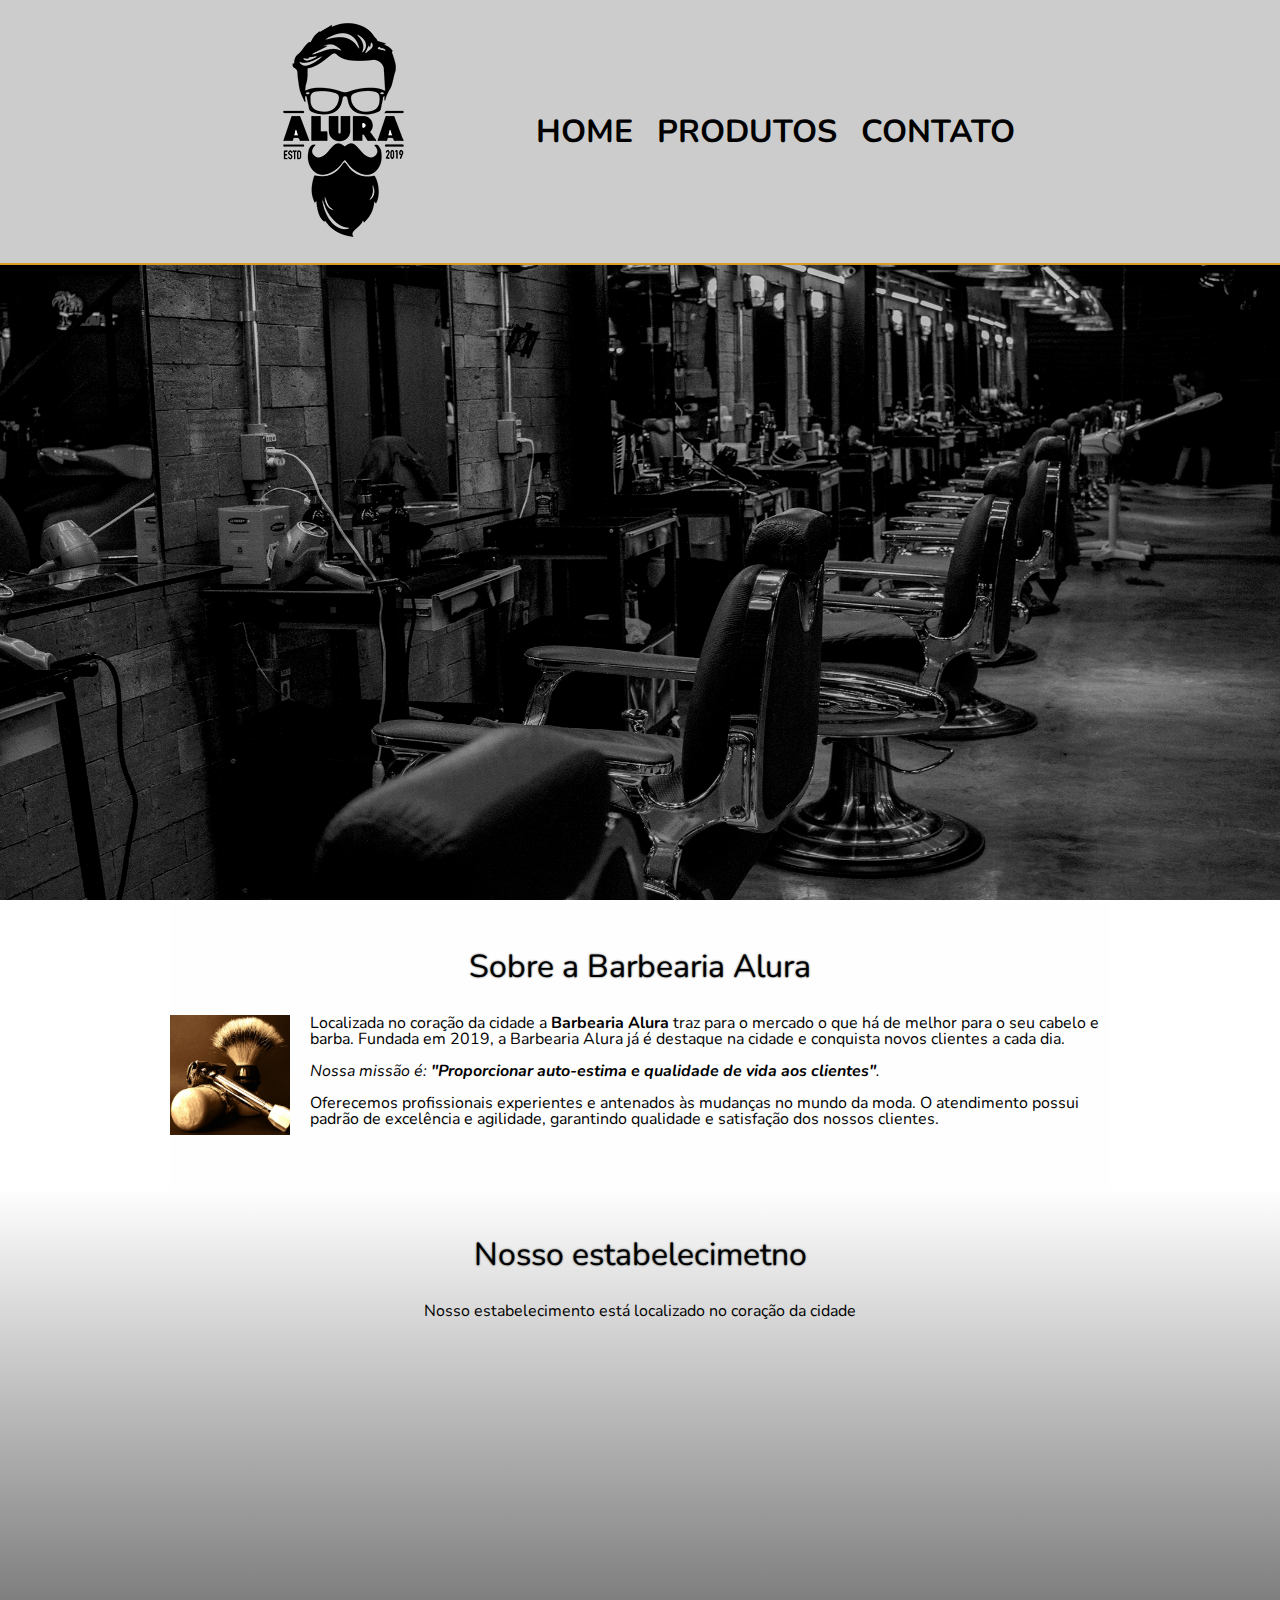
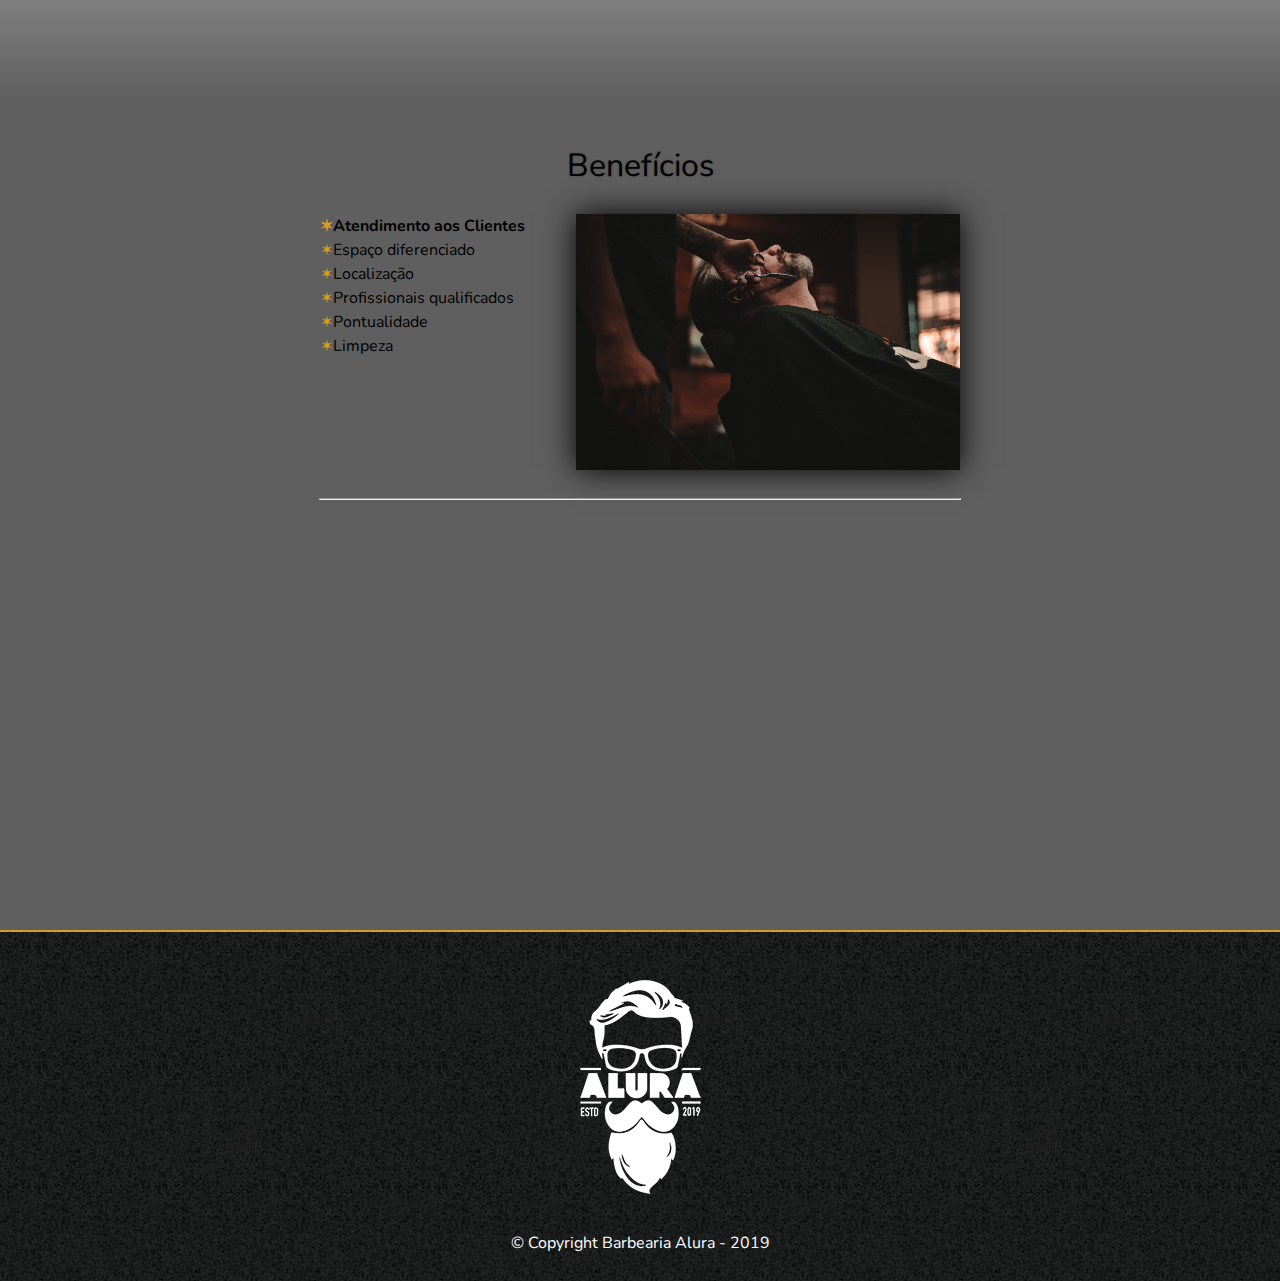
<file: index.html>
<!DOCTYPE html>
<html lang="pt-br">
    <head>
        <meta charset="UTF-8">
        <meta name="viewport" content="width=device-width">
        <title>Barbearia Alura</title>

        <link rel="stylesheet" href="css/reset.css">
        <link rel="stylesheet" href="css/style.css">
        <link rel="stylesheet" href="./css/index.css">
        <link rel="preconnect" href="https://fonts.googleapis.com">
        <link rel="preconnect" href="https://fonts.gstatic.com" crossorigin>
        <link href="https://fonts.googleapis.com/css2?family=Nunito&display=swap" rel="stylesheet">

    </head>

    <body>
        <header>

            <div class="caixa">
                <h1><img id="logo" class="imagem" src="img/logo.png"></h1>
    
                <nav>
                    <ul>
                        <li><a href="index.html">Home</a></li>
                        <li><a href="produto.html">Produtos</a></li>
                        <li><a href="contato.html">Contato</a></li>
                    </ul>
                </nav>  
            </div>
        </header>

        <img class="banner" src="./img/banner.png">

        <main>
            <section class="principal">
                <h2 class="titulo-principal">Sobre a Barbearia Alura</h2>
                <img class="utensilios" src="img/utensilios.jpg" alt="Utensilios de um barbeiro!">

                <p>Localizada no coração da cidade a <strong>Barbearia Alura</strong> traz para o mercado o que há de melhor para o seu cabelo e barba. 
                Fundada em 2019, a Barbearia Alura já é destaque na cidade e conquista novos clientes a cada dia.</p>

                <p id="missao"><em>Nossa missão é: <strong>"Proporcionar auto-estima e qualidade de vida aos clientes"</strong>.</em></p>

                <p>Oferecemos profissionais experientes e antenados às mudanças no mundo da moda. O atendimento possui padrão de excelência e agilidade, garantindo qualidade e satisfação dos nossos clientes.</p>
            </section>

            <section class="mapa">
                <h3 class="titulo-principal">Nosso estabelecimetno</h3>
                <p>Nosso estabelecimento está localizado no coração da cidade</p>
                <div class="mapa-conteudo">
                    <iframe src="https://www.google.com/maps/embed?pb=!1m18!1m12!1m3!1d2585.5155405539667!2d-46.63360885550182!3d-23.
                    587430285621064!2m3!1f0!2f0!3f0!3m2!1i1024!2i768!4f13.1!3m3!1m2!1s0x94ce5a2b2ed7f3a1%3A0xab35da2f5ca62674!2sCael
                    um%20-%20Escola%20de%20Tecnologia!5e0!3m2!1spt-BR!2sbr!4v1656519050671!5m2!1spt-BR!2sbr" width="100%" height="300" style="border: 0px solid #d89d26;"  
                    allowfullscreen="" loading="lazy" referrerpolicy="no-referrer-when-downgrade" class="border-map"></iframe>
                </div>
            </section>

            <section class="beneficios">
                <h3 class="titulo-principal">Benefícios</h3>

                <div class="cont-beneficios">
                    <ul class="lista-beneficios">
                        <li class="itens">Atendimento aos Clientes</li>
                        <li class="itens">Espaço diferenciado</li>
                        <li class="itens">Localização</li>
                        <li class="itens">Profissionais qualificados</li>
                        <li class="itens">Pontualidade</li>
                        <li class="itens">Limpeza</li>
                    </ul><img src="img/beneficios.jpg" class="img-beneficios">
                </div>

                <hr class="linha">

                <div class="video">
                    <iframe width="100%" height="315" src="https://www.youtube.com/embed/wcVVXUV0YUY" frameborder="0" allow="accelerometer; autoplay; encrypted-media; gyroscope; picture-in-picture" allowfullscreen></iframe>
                </div>
            </section>
        </main>
        <footer>
            <img src="img/logo-branco.png">
            <p class="copy">&copy; Copyright Barbearia Alura - 2019</p>
        </footer>
    </body>
</html>
</file>
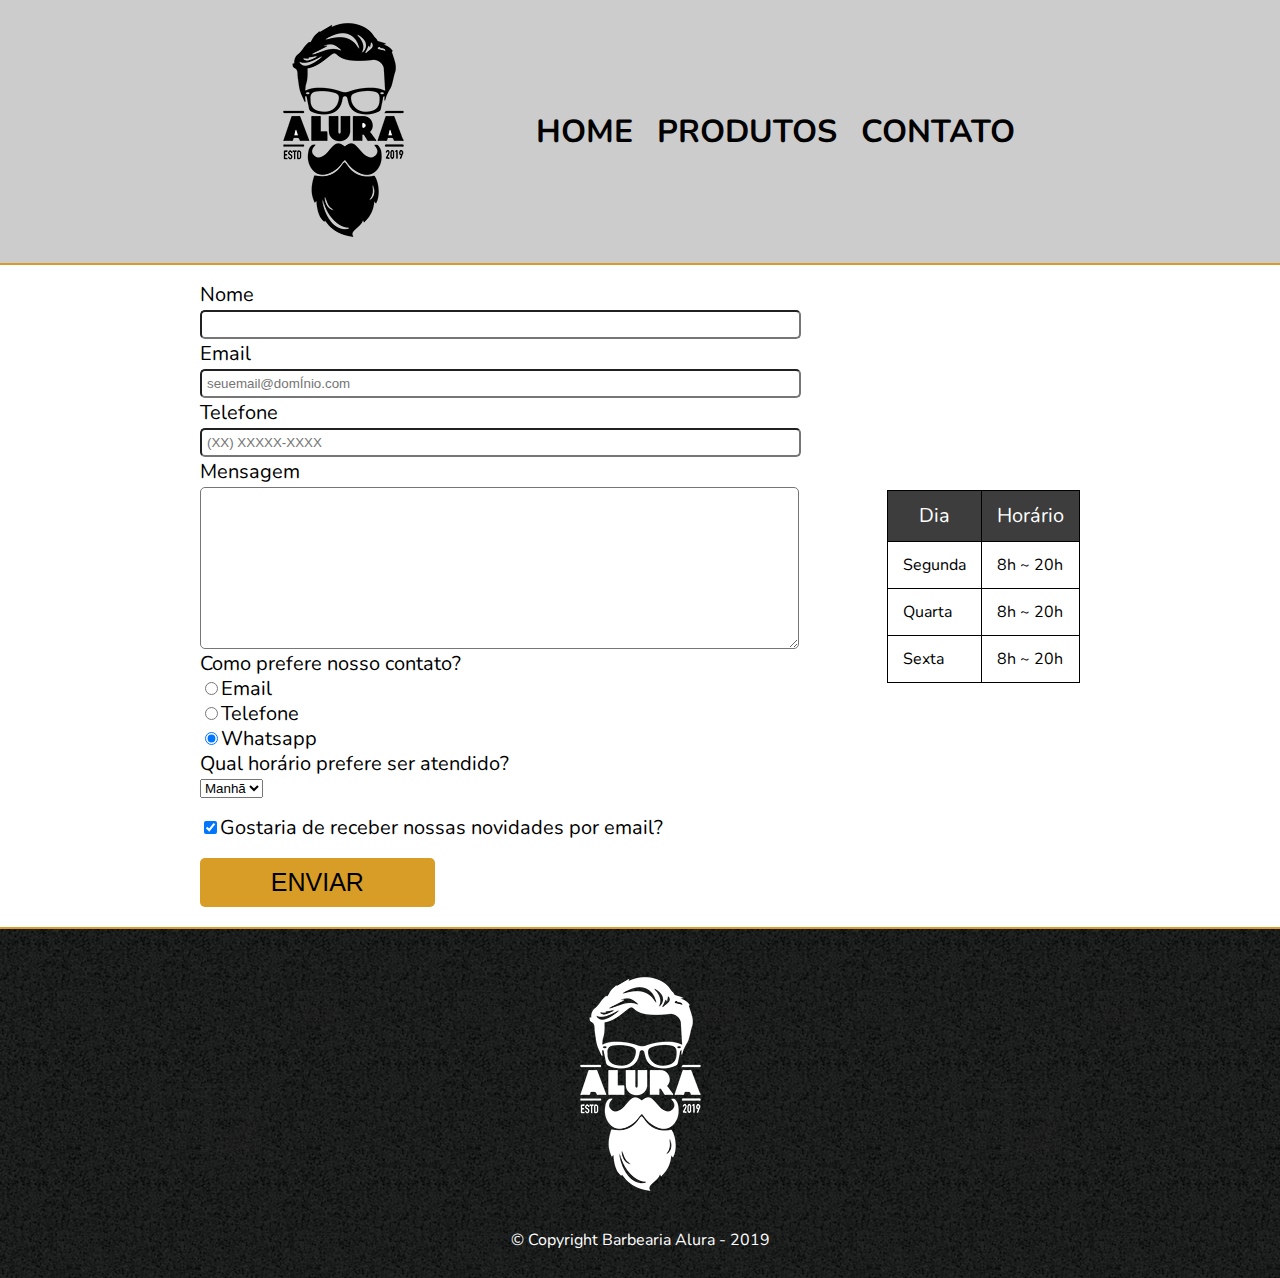
<file: contato.html>
<!DOCTYPE html>
<html lang="pt-br">

<head>
    <meta charset="UTF-8">
    <meta name="viewport" content="widht=device-width">
    <title>Contato</title>

    <link rel="stylesheet" href="css/reset.css">
    <link rel="stylesheet" href="css/style.css">
    <link rel="stylesheet" href="./css/contato.css">
    <link rel="preconnect" href="https://fonts.googleapis.com">
    <link rel="preconnect" href="https://fonts.gstatic.com" crossorigin>
    <link href="https://fonts.googleapis.com/css2?family=Nunito&display=swap" rel="stylesheet">

</head>
<body>
    <header>

        <div class="caixa">
            <h1><img id="logo" src="img/logo.png" alt="Logo da Barbearia Alura"></h1>

            <nav>
                <ul>
                    <li><a href="index.html">Home</a></li>
                    <li><a href="produto.html">Produtos</a></li>
                    <li><a href="contato.html">Contato</a></li>
                </ul>
            </nav>  
        </div>
    </header>

    <main class="corpo">
        <form>
            <label for="nome">Nome</label>
            <input type="text" id="nome" class="input_padrao" required>

            <label for="email">Email</label>
            <input type="email" id="email" class="input_padrao" required placeholder="seuemail@domÍnio.com">

            <label for="tell">Telefone</label>
            <input type="tel" id="tell" class="input_padrao" required placeholder="(XX) XXXXX-XXXX">

            <label for="mensagem">Mensagem</label>
            <textarea cols="70" rows="10" id="mensagem" class="input_padrao"></textarea>


            <fieldset>
                <legend>Como prefere nosso contato?</legend>

                <label for="rad_email"><input type="radio" name="contato" value="email" id="rad_email">Email</label>

                <label for="rad_tel"><input type="radio" name="contato" value="tell" id="rad_tel">Telefone</label>

                <label for="rad_whatsapp"><input type="radio" name="contato" value="whatsapp" id="rad_whatsapp" checked>Whatsapp</label>
            </fieldset>
            
            <fieldset>
                <legend>Qual horário prefere ser atendido?</legend>
                <select>
                    <option>Manhã</option>
                    <option>Tarde</option>
                    <option>Noite</option>
                </select>  
            </fieldset>

            <label class="checkbox"><input type="checkbox" checked>Gostaria de receber nossas novidades por email?</input></label>
            <input type="submit" value="Enviar" class="enviar">
        </form> 

        <table>
            <thead>
                <tr>
                    <th>Dia</th>
                    <th>Horário</th>
                </tr>
            </thead>

            <tbody>
                <tr>
                    <td>Segunda</td>
                    <td>8h ~ 20h</td>
                </tr>
                <tr>
                    <td>Quarta</td>
                    <td>8h ~ 20h</td>
                </tr>
                <tr>
                    <td>Sexta</td>
                    <td>8h ~ 20h</td>
                </tr>
            </tbody>
        </table>
    </main>

    <footer>
        <img src="img/logo-branco.png" alt="Logo da Barbearia Alura">
        <p class="copy">&copy; Copyright Barbearia Alura - 2019</p>
    </footer>
</body>
</html>
</file>
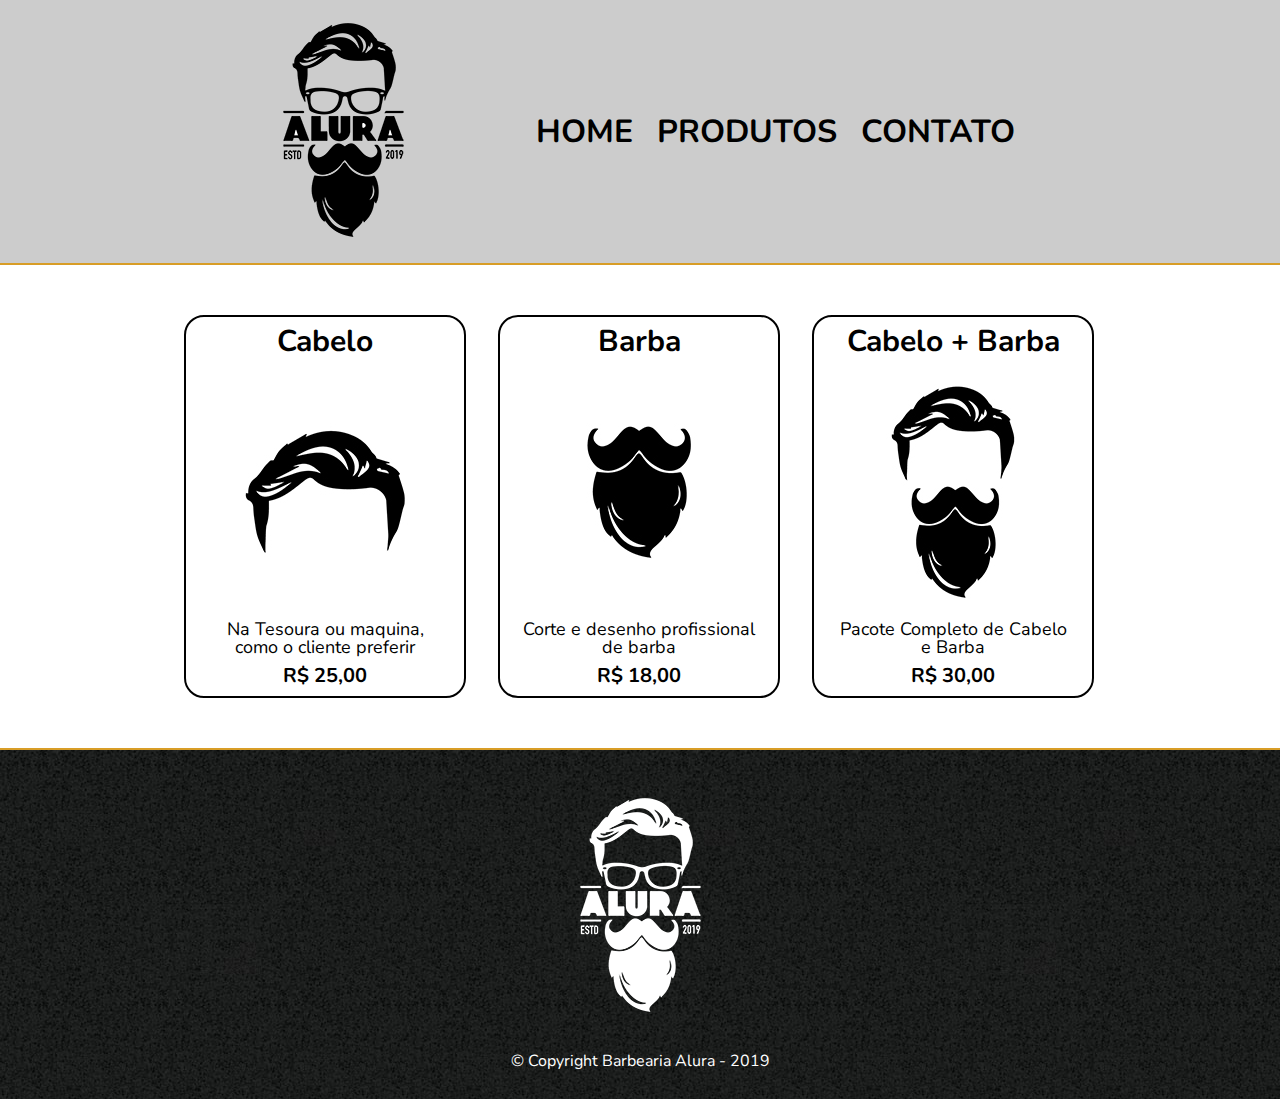
<file: produto.html>
<!DOCTYPE html>
<html lang="pt-br">

<head>
    <meta charset="UTF-8">
    <meta name="viewport" content="widht=device-width">
    <title>Produtos</title>

    <link rel="stylesheet" href="css/reset.css">
    <link rel="stylesheet" href="css/style.css">
    <link rel="stylesheet" href="./css/produto.css">
    <link rel="preconnect" href="https://fonts.googleapis.com">
    <link rel="preconnect" href="https://fonts.gstatic.com" crossorigin>
    <link href="https://fonts.googleapis.com/css2?family=Nunito&display=swap" rel="stylesheet">

</head>
<body>
    <header>

        <div class="caixa">
            <h1><img id="logo" src="img/logo.png"></h1>

            <nav>
                <ul>
                    <li><a href="index.html">Home</a></li>
                    <li><a href="produto.html">Produtos</a></li>
                    <li><a href="contato.html">Contato</a></li>
                </ul>
            </nav>  
        </div>
    </header>
    

    <main>
        <ul class="produtos">
            <li>
                <h2>Cabelo</h2>
                <img src="img/cabelo.jpg">
                <p class="descricao">Na Tesoura ou maquina, como o cliente preferir</p>
                <p class="preço">R$ 25,00</p> 
            </li>

            <li>
                <h2>Barba</h2>
                <img src="img/barba.jpg">
                <p class="descricao">Corte e desenho profissional de barba</p>
                <p class="preço">R$ 18,00</p>
            </li>

            <li>
                <h2>Cabelo + Barba</h2>
                <img src="img/cabelo+barba.jpg">
                <p class="descricao">Pacote Completo de Cabelo e Barba</p>
                <p class="preço">R$ 30,00</p>
            </li>
        </ul>
    </main>

    <footer>
        <img src="img/logo-branco.png">
        <p class="copy">&copy; Copyright Barbearia Alura - 2019</p>
    </footer>
</body>
</html>
</file>
<file: css/style.css>
body {
    font-family: 'Nunito', sans-serif;
}

/* css do cabeçario */

header {
    background: #CCCCCC;
    border-bottom: 2px solid #d89d26;
    padding: 5px; 
}

.caixa {
    align-items: center;
    display: flex;
    justify-content: space-between;
    padding: 0 250px;
}

nav {
    right: 0;
}

nav li {
    display: inline;
    margin-left: 0 0 0 15px;
}

nav a {
    color: #000000;
    font-weight: bold;
    font-size: 32px;
    padding: 10px;
    text-transform: uppercase;
    text-decoration: none;
    transition: 0.2s;
}
nav a:hover {
    color: #d89d26;
}

/* css do rodapé */

footer {
    background: url(../img/bg.jpg);
    border-top: 2px solid #d89d26;
    padding: 30px;
    text-align: center;
}

.copy {
    color: #FFFFFF;
    padding-top: 20px;
}
</file>
<file: css/index.css>
.banner {
    height: calc(100vh - 265px);
    width: 100%;
}

.titulo-principal {
    text-align: center;
    font-size: 2em;
    margin: 0 0 1em;
    clear: left;
    text-shadow: 0px 0px 2px #414141;
}

.principal {
    padding: 3em 0;
    background: #fefefe;
    width: 940px;
    margin: 0 auto;
}

.principal p {
    margin: 0 0 1em;
}

.principal strong {
    font-weight: bold;
}

.principal em {
    font-style: italic;
}

.utensilios {
    width: 120px;
    float: left;
    margin: 0 20px 20px 0; 
}

.mapa {
    padding: 3em 0;
    background: linear-gradient(#fefefe, #5f5f5f);
}

.mapa-conteudo {
    width: 940px;
    margin: 0 auto;
}

.mapa p {
    margin: 0 0 2em;
    text-align: center;
}

.beneficios {
    padding: 3em 0;
    background-color: #5f5f5f;
}

.cont-beneficios {
    width: 640px;
    margin: 0 auto;
}

.lista-beneficios {
    width: 40%;
    display: inline-block;
    vertical-align: top;
}

.itens {
    line-height: 1.5;
}

.itens:nth-child(1) {
    font-weight: bold;
}

.itens:before {
    content: "✶";
    color: #d89d26;
}

.img-beneficios {
    width: 60%;
    box-shadow: 0px 0px 30px 0px #000000;
}

.linha {
    margin-top: 25px;
    width: 50%;
}

.video {
    width: 560px;
    margin: 2em auto;
}
</file>
<file: css/contato.css>
.corpo {
    margin: 20px 200px;
    display: flex;
    justify-content:space-between;
    align-items: center;
}

form label, form legend {
    display: block;
    font-size: 20px;
    margin: 0 0 5px;
}

.input_padrao {
    display: block;
    margin: 0 0 5px;
    border-radius: 5px;
    padding: 5px 5px;
    width: 100%;
}

.checkbox {
    margin: 20px 0;
}

.enviar {
    width: 40%;
    padding: 10px 0;
    background: #d89d26;
    font-size: 25px;
    text-transform: uppercase;
    border: none;
    border-radius: 5px;
    transition: 1s all;
    cursor: pointer;
}

.enviar:hover {
    background: #ffac05;
    transform: scale(1.1);
}

table {
    margin: 20px 0 40px;
    height: 50%;
}

thead {
    background: #3d3d3d;
    color: #FFFFFF;
    font-size: 20px;
}

td, th {
    border: 1px solid #000000;
    padding: 15px 15px;
}
</file>
<file: css/produto.css>
.produtos {
    width: 940px;
    margin: 0px auto;
    padding: 50px 0;
    background: #FFFFFF;
}

.produtos li {
    display: inline-block;
    text-align: center;
    width: 30%;
    vertical-align: top;
    margin: 0 1.5%;
    box-sizing: border-box;
    border: 2px solid #000000;
    border-radius: 20px;
}

.produtos li:hover {
    border-color: #d89d26;
}

.produtos li:hover h2 {
    color: #d89d26;
}

.produtos li:active {
    border-color: aqua;
}
.produtos h2 {
    font-size: 30px;
    font-weight: bold;
    padding: 10px;
}

.descricao {
    font-size: 18px;
    padding: 0px 20px;
}

.preço {
    font-size: 20px;
    font-weight: bold;
    margin-top: 10px;
    padding-bottom: 10px;
}
</file>
